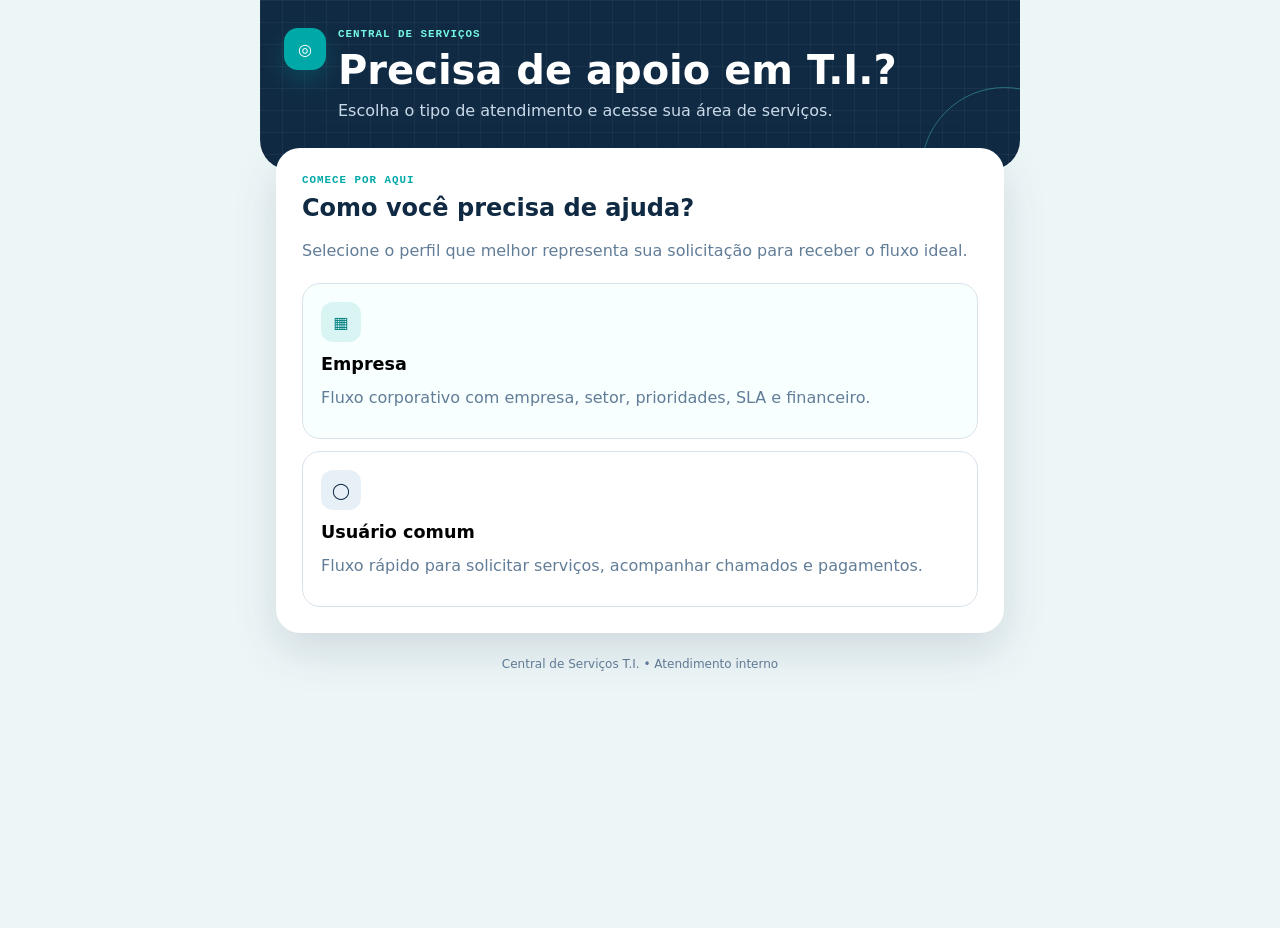
<file: index.html>
<!doctype html>
<html lang="pt-BR">
<head>
<meta charset="utf-8"><meta name="viewport" content="width=device-width,initial-scale=1">
<title>Serviços TI Web</title>
<link rel="stylesheet" href="assets/css/style.css">
</head>
<body>
<div class="app-shell"><div class="mobile-frame">
<header class="top-grid">
  <div class="brand-row">
    <div class="brand-mark">◎</div>
    <div>
      <div class="eyebrow" style="color:#75f6e3">CENTRAL DE SERVIÇOS</div>
      <h1>Precisa de apoio em T.I.?</h1>
      <p>Escolha o tipo de atendimento e acesse sua área de serviços.</p>
    </div>
  </div>
</header>

<main>
<section id="profile-screen" class="flow-panel">
  <div class="eyebrow">COMECE POR AQUI</div>
  <h2 style="font-size:1.5rem;margin:8px 0">Como você precisa de ajuda?</h2>
  <p class="muted" style="line-height:1.6">Selecione o perfil que melhor representa sua solicitação para receber o fluxo ideal.</p>
  <div class="profile-grid" style="margin-top:20px">
    <button id="company-choice" class="profile-choice company" type="button">
      <span class="profile-icon">▦</span>
      <strong>Empresa</strong>
      <span>Fluxo corporativo com empresa, setor, prioridades, SLA e financeiro.</span>
    </button>
    <button id="user-choice" class="profile-choice user" type="button">
      <span class="profile-icon">◯</span>
      <strong>Usuário comum</strong>
      <span>Fluxo rápido para solicitar serviços, acompanhar chamados e pagamentos.</span>
    </button>
  </div>
</section>

<section id="login-screen" class="flow-panel auth-card">
  <button id="back-profile" class="back-link" type="button">← Alterar tipo de atendimento</button>
  <div class="eyebrow" id="login-kicker">ACESSO</div>
  <h2 style="font-size:1.5rem;margin:8px 0">Entre na sua conta</h2>
  <p class="muted">Use uma conta existente ou faça seu cadastro.</p>
  <div id="status" class="notice" style="display:none" aria-live="polite"></div>

  <div id="login-box">
    <form id="login-form">
      <div class="field"><label>E-mail</label><input name="email" type="email" required></div>
      <div class="field"><label>Senha</label><input name="password" type="password" required></div>
      <button class="btn" style="width:100%" type="submit">Entrar</button>
    </form>
    <p style="text-align:center"><button id="show-register" class="btn ghost" type="button">Criar conta</button></p>
  </div>

  <div id="register-box" hidden>
    <form id="register-form">
      <div class="field"><label>Nome</label><input name="name" required minlength="3"></div>
      <div class="field"><label>E-mail</label><input name="email" type="email" required></div>
      <div class="field"><label>Senha</label><input name="password" type="password" minlength="6" required></div>
      <input id="register-role" name="role" type="hidden" value="client">
      <div class="field" id="company-select-wrap" hidden><label>Empresa</label><select id="companyId" name="companyId"></select></div>
      <button class="btn" style="width:100%" type="submit">Cadastrar e entrar</button>
    </form>
    <p style="text-align:center"><button id="show-login" class="btn ghost" type="button">Já tenho conta</button></p>
  </div>

  <div class="demo-box" style="margin-top:16px">
    <strong>Contas de demonstração</strong><br>
    Admin: admin@servicosti.local / admin123<br>
    Técnico: tecnico@servicosti.local / tec123<br>
    Empresa: empresa@cliente.local / empresa123<br>
    Cliente: cliente@local.test / cliente123
  </div>
</section>
</main>
<footer class="footer">Central de Serviços T.I. • Atendimento interno</footer>
</div></div>
<script type="module" src="assets/js/login.js"></script>
</body></html>
</file>
<file: assets/css/style.css>
@import url('./variables.css');
@import url('./components.css');
@import url('./forms.css');
@import url('./dashboard.css');

*{box-sizing:border-box}
html{scroll-behavior:smooth}
body{
  width:100%;min-height:100vh;margin:0;
  background:var(--bg);color:var(--ink);
  font-family:"DM Sans","Segoe UI",system-ui,sans-serif;
}
button,input,select,textarea{font:inherit}
button{cursor:pointer}
h1,h2,h3{color:var(--ink)}
a{color:inherit;text-decoration:none}

.profile-grid{display:grid;gap:12px}
.profile-choice{
  width:100%;min-height:156px;display:flex;flex-direction:column;
  align-items:flex-start;gap:12px;padding:18px;text-align:left;
  border:1px solid var(--line);border-radius:18px;background:#fff;
  transition:transform .18s ease,border-color .18s ease,box-shadow .18s ease;
}
.profile-choice:hover{transform:translateY(-2px);border-color:var(--cyan);box-shadow:0 10px 22px rgba(16,42,67,.1)}
.profile-choice.company{background:#f7ffff}
.profile-icon{
  width:40px;height:40px;display:grid;place-items:center;
  border-radius:12px;background:#d8f5f4;color:var(--cyan-dark);font-weight:900;
}
.profile-choice.user .profile-icon{background:#e8f0f7;color:var(--navy)}
.profile-choice strong{font-size:1.1rem}
.profile-choice span:last-child{color:var(--muted);line-height:1.55}

.auth-card{display:none}
.auth-card.active{display:block}
.back-link{
  display:inline-flex;gap:7px;align-items:center;border:0;background:transparent;
  color:var(--cyan-dark);font-weight:800;padding:0;margin-bottom:16px;
}
.demo-box{
  background:#f7fafc;border:1px solid var(--line);
  border-radius:12px;padding:12px;font-size:.8rem;line-height:1.55;color:var(--muted)
}
</file>
